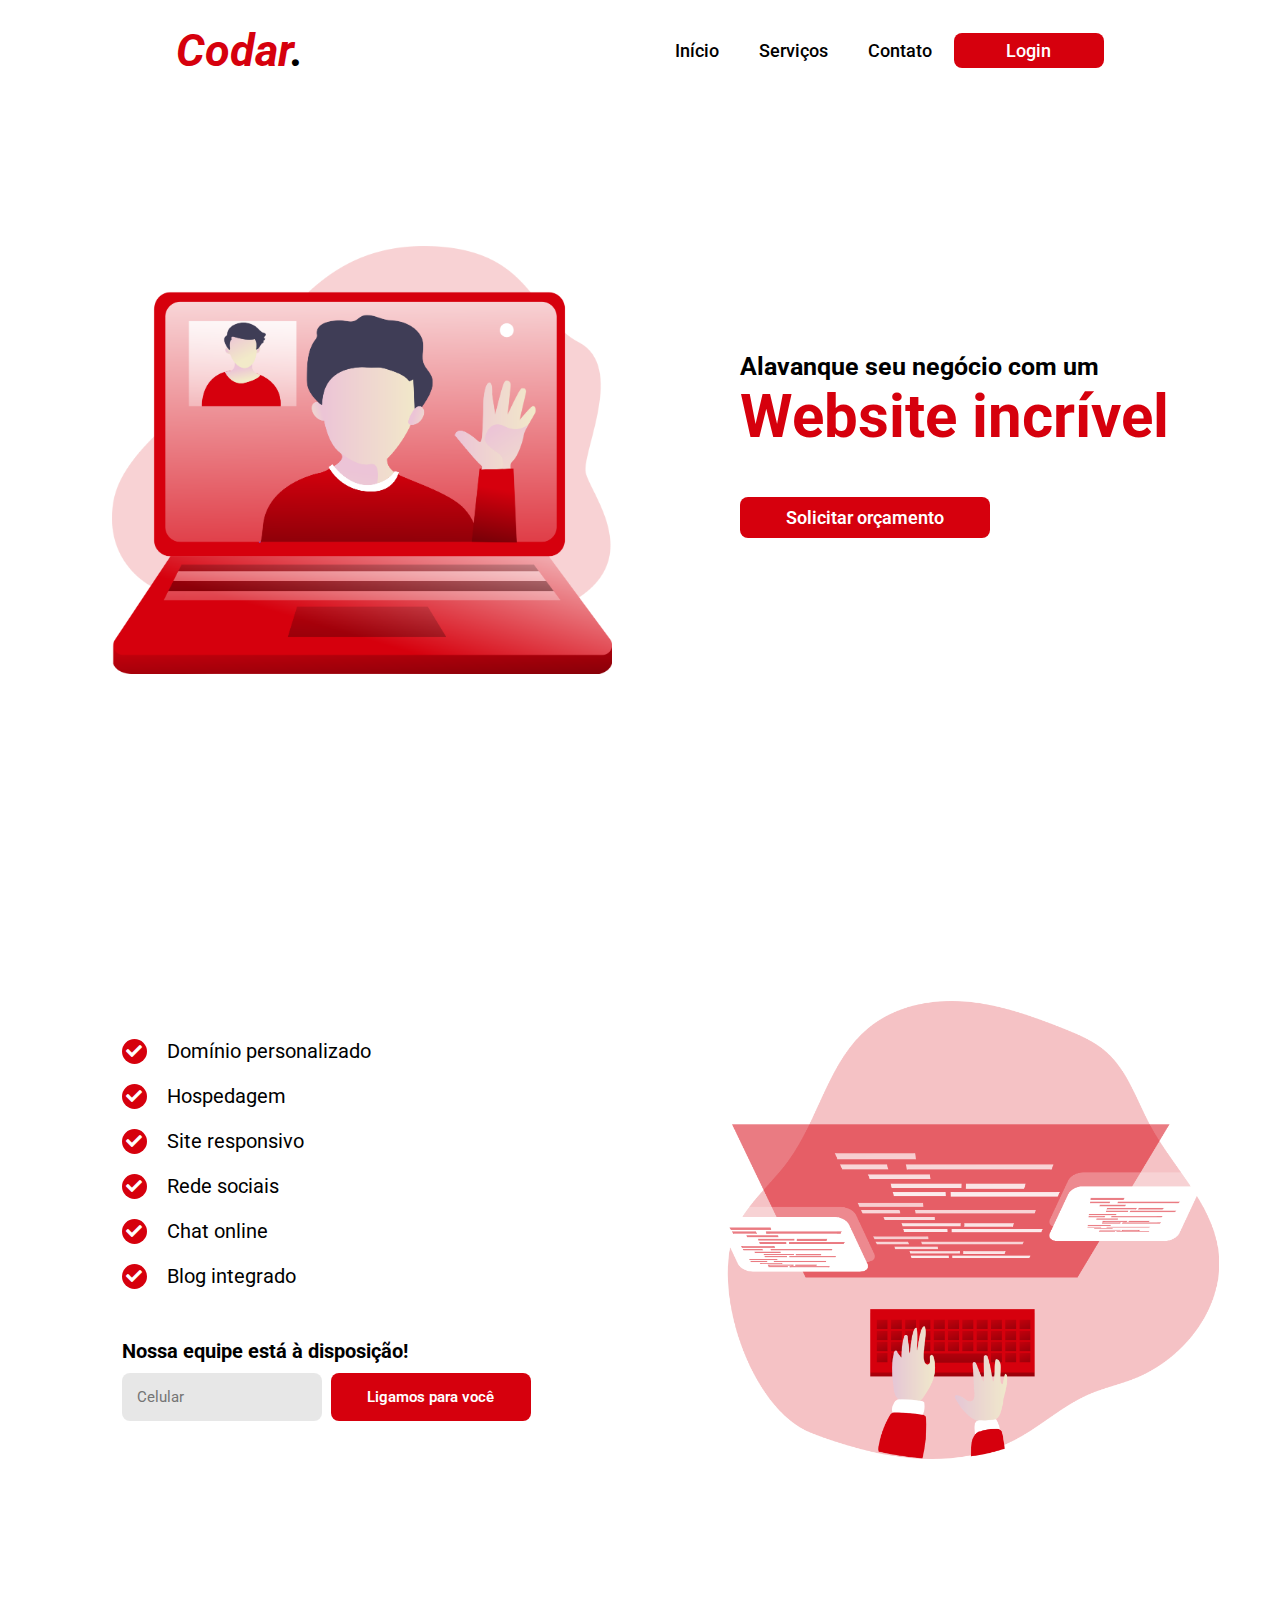
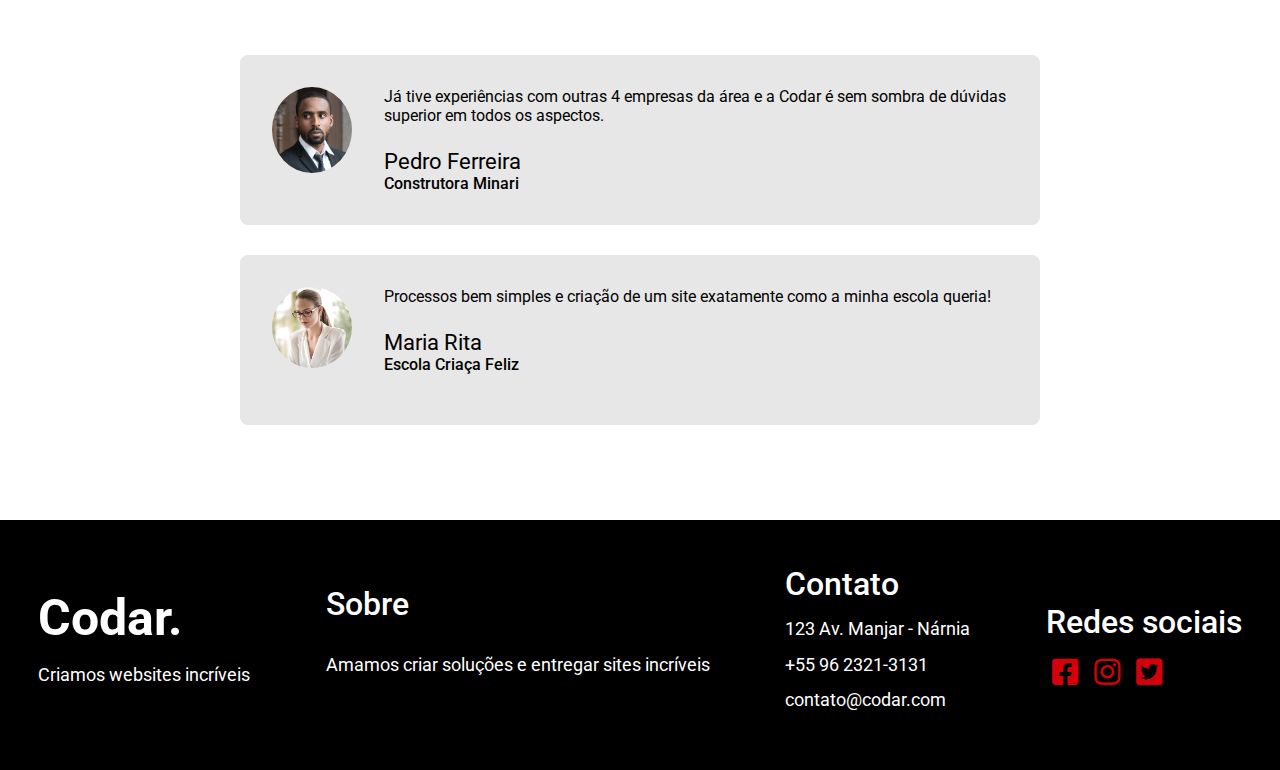
<file: index.html>
<!DOCTYPE html>
<html lang="pt-br">
<head>
    <meta charset="UTF-8">
    <meta http-equiv="X-UA-Compatible" content="IE=edge">
    <meta name="viewport" content="width=device-width, initial-scale=1.0">
    <link rel="preconnect" href="https://fonts.gstatic.com">
    <link href="https://fonts.googleapis.com/css2?family=Roboto:wght@100;300;400;500;700;900&display=swap" rel="stylesheet">
    <link href="https://fonts.googleapis.com/css2?family=Rubik:wght@300&display=swap" rel="stylesheet">
    <link rel="stylesheet" href="https://cdnjs.cloudflare.com/ajax/libs/font-awesome/5.11.2/css/all.css">
    <link rel="stylesheet" href="src/css/reset.css">
    <link rel="stylesheet" href="src/css/style.css">
    <link rel="stylesheet" href="src/css/responsive.css">
    <link rel="shortcut icon" href="assets/ico/ico.ico" type="image/x-icon">
    <title>codar</title>
</head>
<body>
    <div class="wrapper">
        <!-- NAV -->
        <nav>
            <div class="logo">
                <h1>Codar<span>.</span></h1>
            </div>

            <div class="nav-links">
                <a href="#">Início</a>
                <a href="#">Serviços</a>
                <a href="#">Contato</a>
                <button class="nav-login">Login</button>
            </div>
        </nav>

        <!-- MAIN -->
        <main>
            <div class="main-div">
                <div class="main-img">
                    <img src="assets/img/video_call.png" alt="Video call image">
                </div>

                <div class="main-first">
                    <p>Alavanque seu negócio com um</p>
                    <h1>Website incrível</h1>
                    <button class="btn-main">Solicitar orçamento</button>
                </div>
            </div>
        </main>

        <!-- FIRST SECTION -->
        <section class="section-first">
            <ul>
                <div class="section-first-itens">
                    <i class="fas fa-check"></i>
                    <li>Domínio personalizado</li>
                </div>
                
                <div class="section-first-itens">
                    <i class="fas fa-check"></i>
                    <li>Hospedagem</li>
                </div>

                <div class="section-first-itens">
                    <i class="fas fa-check"></i>
                    <li>Site responsivo</li>
                </div>

                <div class="section-first-itens">
                    <i class="fas fa-check"></i>
                    <li>Rede sociais</li>
                </div>

                <div class="section-first-itens">
                    <i class="fas fa-check"></i>
                    <li>Chat online</li>
                </div>

                <div class="section-first-itens">
                    <i class="fas fa-check"></i>
                    <li>Blog integrado</li>
                </div>
                
                <!-- CONTACT SECTION -->
                <section class="section-contact">
                    <div class="contact">
                        <h1>Nossa equipe está à disposição!</h1>
        
                        <div class="cel">
                            <label for="number">
                                <input type="text" id="number" name="cel-number" min="9" max="13" placeholder="Celular">
                            </label>
        
                            <button class="btn-contact">Ligamos para você</button>
                        </div>
                    </div>
                </section>
            </ul>

            <div class="section-first-img">
                <img src="assets/img/coding_.png" alt="Coding img">
            </div>
        </section>

        <!-- SECOND SECTION -->
        <section class="section-description">
            <div class="content-description desc-one">
                <div class="description-img">
                    <img src="assets/user-img/man.jpg" alt="Pedro Ferreira img">
                </div>
                <div class="description-obs">
                    <p>Já tive experiências com outras 4 empresas da área e a Codar é sem sombra de dúvidas superior em todos os aspectos.</p>
                    <h1>Pedro Ferreira</h1>
                    <h2>Construtora Minari</h2>
                </div>
            </div>

            <div class="content-description desc-two">
                <div class="description-img">
                    <img src="assets/user-img/woman.jpg" alt="Maria Rita img">
                </div>
                <div class="description-obs">
                    <p>Processos bem simples e criação de um site exatamente como a minha escola queria!</p>
                    <h1>Maria Rita</h1>
                    <h2>Escola Criaça Feliz</h2>
                </div>
            </div>
        </section>

        <!-- FOOTER -->
        <footer>
            <div class="footer-code">
                <h1>Codar.</h1>
                <p>Criamos websites incríveis</p>
            </div>

            <div class="footer-about">
                <h1>Sobre</h1>
                <p>Amamos criar soluções e entregar sites incríveis</p>
            </div>

            <div class="footer-contact">
                <h1>Contato</h1>
                <p>123 Av. Manjar - Nárnia</p>
                <p>+55 96 2321-3131</p>
                <p>contato@codar.com</p>
            </div>

            <div class="footer-socialmedia">
                <h1>Redes sociais</h1>
                <div class="media">
                    <i class="fab fa-facebook-square"></i>
                    <i class="fab fa-instagram"></i>
                    <i class="fab fa-twitter-square"></i>
                </div>
            </div>
        </footer>
    </div>
</body>
</html>
</file>
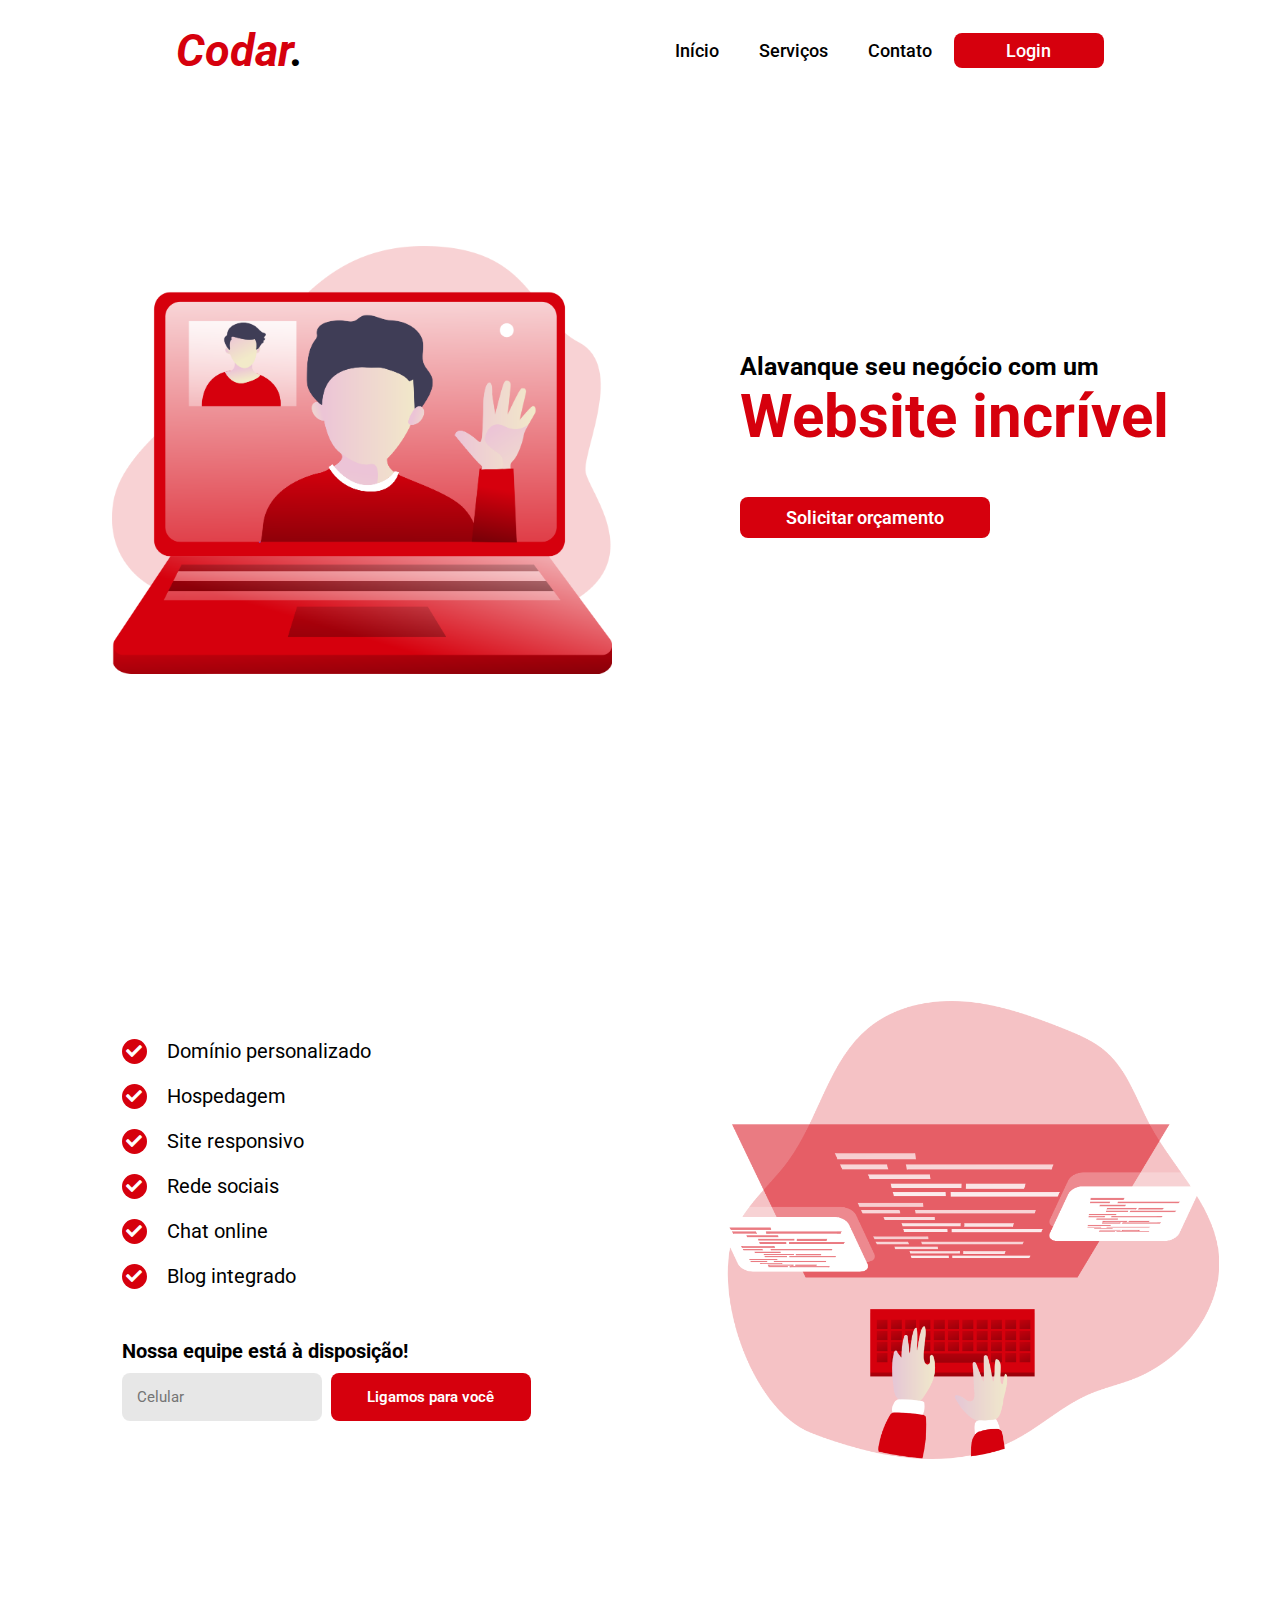
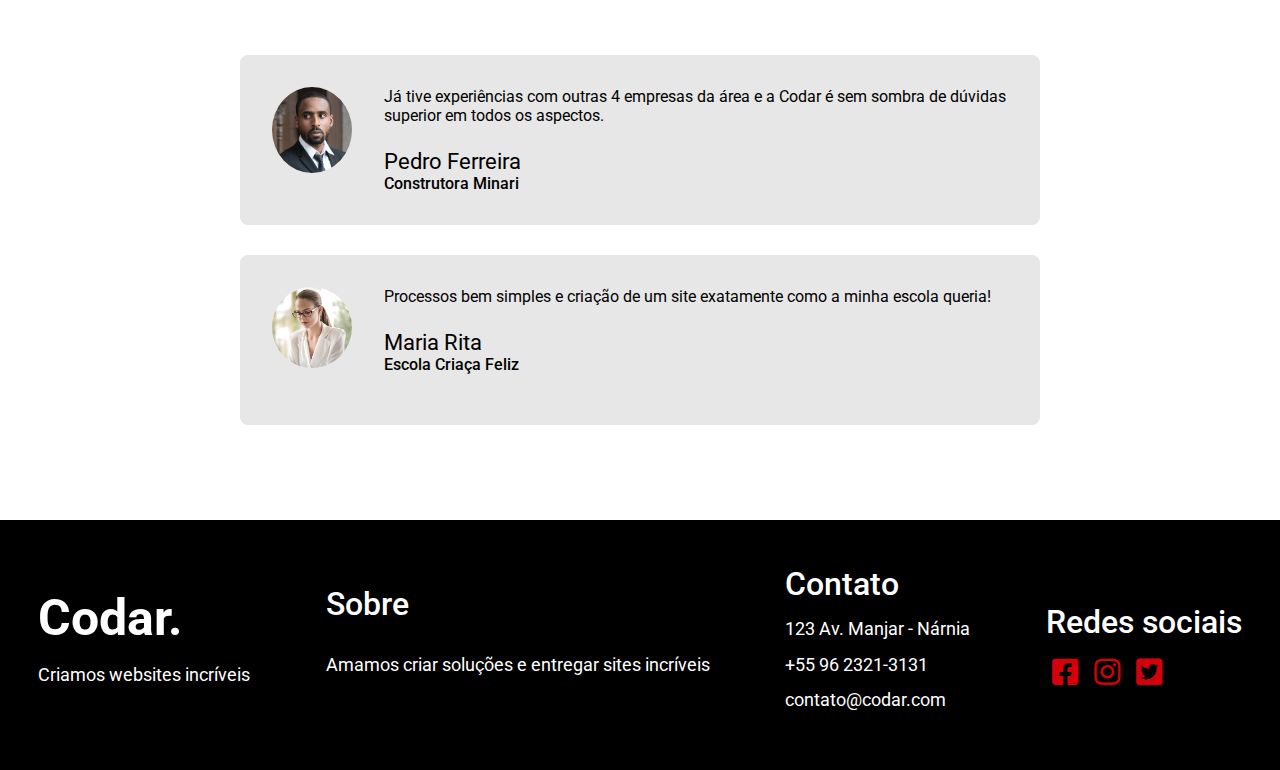
<file: src/index.html>
<!DOCTYPE html>
<html lang="pt-br">
<head>
    <meta charset="UTF-8">
    <meta http-equiv="X-UA-Compatible" content="IE=edge">
    <meta name="viewport" content="width=device-width, initial-scale=1.0">
    <link rel="preconnect" href="https://fonts.gstatic.com">
    <link href="https://fonts.googleapis.com/css2?family=Roboto:wght@100;300;400;500;700;900&display=swap" rel="stylesheet">
    <link href="https://fonts.googleapis.com/css2?family=Rubik:wght@300&display=swap" rel="stylesheet">
    <link rel="stylesheet" href="https://cdnjs.cloudflare.com/ajax/libs/font-awesome/5.11.2/css/all.css">
    <link rel="stylesheet" href="../src/css/reset.css">
    <link rel="stylesheet" href="../src/css/style.css">
    <link rel="stylesheet" href="../src/css/responsive.css">
    <link rel="shortcut icon" href="../assets/ico/ico.ico" type="image/x-icon">
    <title>codar</title>
</head>
<body>
    <div class="wrapper">
        <!-- NAV -->
        <nav>
            <div class="logo">
                <h1>Codar<span>.</span></h1>
            </div>

            <div class="nav-links">
                <a href="#">Início</a>
                <a href="#">Serviços</a>
                <a href="#">Contato</a>
                <button class="nav-login">Login</button>
            </div>
        </nav>

        <!-- MAIN -->
        <main>
            <div class="main-div">
                <div class="main-img">
                    <img src="../assets/img/video_call.png" alt="Video call image">
                </div>

                <div class="main-first">
                    <p>Alavanque seu negócio com um</p>
                    <h1>Website incrível</h1>
                    <button class="btn-main">Solicitar orçamento</button>
                </div>
            </div>
        </main>

        <!-- FIRST SECTION -->
        <section class="section-first">
            <ul>
                <div class="section-first-itens">
                    <i class="fas fa-check"></i>
                    <li>Domínio personalizado</li>
                </div>
                
                <div class="section-first-itens">
                    <i class="fas fa-check"></i>
                    <li>Hospedagem</li>
                </div>

                <div class="section-first-itens">
                    <i class="fas fa-check"></i>
                    <li>Site responsivo</li>
                </div>

                <div class="section-first-itens">
                    <i class="fas fa-check"></i>
                    <li>Rede sociais</li>
                </div>

                <div class="section-first-itens">
                    <i class="fas fa-check"></i>
                    <li>Chat online</li>
                </div>

                <div class="section-first-itens">
                    <i class="fas fa-check"></i>
                    <li>Blog integrado</li>
                </div>
                
                <!-- CONTACT SECTION -->
                <section class="section-contact">
                    <div class="contact">
                        <h1>Nossa equipe está à disposição!</h1>
        
                        <div class="cel">
                            <label for="number">
                                <input type="text" id="number" name="cel-number" min="9" max="13" placeholder="Celular">
                            </label>
        
                            <button class="btn-contact">Ligamos para você</button>
                        </div>
                    </div>
                </section>
            </ul>

            <div class="section-first-img">
                <img src="../assets/img/coding_.png" alt="Coding img">
            </div>
        </section>

        <!-- SECOND SECTION -->
        <section class="section-description">
            <div class="content-description desc-one">
                <div class="description-img">
                    <img src="../assets/user-img/man.jpg" alt="Pedro Ferreira img">
                </div>
                <div class="description-obs">
                    <p>Já tive experiências com outras 4 empresas da área e a Codar é sem sombra de dúvidas superior em todos os aspectos.</p>
                    <h1>Pedro Ferreira</h1>
                    <h2>Construtora Minari</h2>
                </div>
            </div>

            <div class="content-description desc-two">
                <div class="description-img">
                    <img src="../assets/user-img/woman.jpg" alt="Maria Rita img">
                </div>
                <div class="description-obs">
                    <p>Processos bem simples e criação de um site exatamente como a minha escola queria!</p>
                    <h1>Maria Rita</h1>
                    <h2>Escola Criaça Feliz</h2>
                </div>
            </div>
        </section>

        <!-- FOOTER -->
        <footer>
            <div class="footer-code">
                <h1>Codar.</h1>
                <p>Criamos websites incríveis</p>
            </div>

            <div class="footer-about">
                <h1>Sobre</h1>
                <p>Amamos criar soluções e entregar sites incríveis</p>
            </div>

            <div class="footer-contact">
                <h1>Contato</h1>
                <p>123 Av. Manjar - Nárnia</p>
                <p>+55 96 2321-3131</p>
                <p>contato@codar.com</p>
            </div>

            <div class="footer-socialmedia">
                <h1>Redes sociais</h1>
                <div class="media">
                    <i class="fab fa-facebook-square"></i>
                    <i class="fab fa-instagram"></i>
                    <i class="fab fa-twitter-square"></i>
                </div>
            </div>
        </footer>
    </div>
</body>
</html>
</file>
<file: src/css/style.css>
* {
  margin: 0;
  padding: 0;
  box-sizing: border-box;
  text-decoration: none;
  list-style: none;
  text-decoration: none;
  font-family: "Roboto", sans-serif;
}

img {
  display: block;
  width: 500px;
}

nav {
  display: flex;
  justify-content: space-around;
  align-items: center;
  height: 100px;
  background-color: white;
}
nav .logo h1 {
  color: #D6000D;
  font-size: 45px;
  font-style: italic;
}
nav .logo span {
  color: #000000;
}
nav .nav-links a {
  color: #000000;
  font-size: 18px;
  font-weight: 500;
  margin: 0 18px;
}
nav .nav-links .nav-login {
  color: white;
  background-color: #D6000D;
  font-size: 18px;
  font-weight: 500;
  padding: 7px;
  border: none;
  border-radius: 8px;
  width: 150px;
  cursor: pointer;
}

main .main-first p {
  color: #000000;
  font-weight: 700;
  font-size: 25px;
}
main .main-first h1 {
  color: #D6000D;
  font-weight: 700;
  font-size: 60px;
  margin-bottom: 15px;
}
main .main-first .btn-main {
  color: white;
  border: none;
  background-color: #D6000D;
  font-size: 18px;
  font-weight: 600;
  padding: 10px;
  width: 250px;
  border-radius: 8px;
  cursor: pointer;
}
main .main-div {
  display: flex;
  align-items: center;
  justify-content: center;
  height: 80vh;
}
main .main-div .main-first {
  margin-left: 10%;
}
main .main-div .main-first .btn-main {
  margin: 30px 0;
}

.section-first {
  display: flex;
  justify-content: center;
  align-items: center;
  height: 80vh;
}
.section-first .section-contact {
  margin: 20px 60px;
}
.section-first .section-contact .contact h1 {
  margin: 50px 0 10px 0;
  font-size: 20px;
}
.section-first .section-first-itens {
  display: flex;
  margin: 20px 50px;
}
.section-first .section-first-itens i {
  color: white;
  width: 25px;
  height: 25px;
  background-color: #D6000D;
  border-radius: 50%;
  text-align: center;
  line-height: 25px;
  margin: 0 10px;
}
.section-first .section-first-itens li {
  color: #000000;
  font-weight: 400;
  font-size: 20px;
  margin-left: 10px;
}
.section-first .section-first-img {
  margin-left: 10%;
}

.section-contact .cel input {
  border: none;
  background-color: rgba(184, 184, 184, 0.336);
  width: 200px;
  padding: 15px;
  border-radius: 8px;
  font-size: 15px;
  margin-right: 5px;
}
.section-contact .cel .btn-contact {
  border: none;
  background-color: #D6000D;
  color: white;
  padding: 15px;
  border-radius: 8px;
  width: 200px;
  font-size: 15px;
  font-weight: 600;
  cursor: pointer;
}

.section-description {
  display: flex;
  justify-content: center;
  align-items: center;
  margin: 0 20% 10% 20%;
  height: 20vh;
}
.section-description .content-description {
  background-color: rgba(184, 184, 184, 0.336);
  border-radius: 8px;
  width: 800px;
  height: 170px;
  margin: 0 1%;
  overflow: hidden;
}
.section-description .description-img {
  height: 80px;
  width: 80px;
  border-radius: 50%;
  float: left;
  margin: 4% 4%;
}
.section-description .description-img img {
  display: block;
  max-width: 100%;
  object-fit: contain;
  margin: 0 auto;
  border-radius: 50%;
}
.section-description .description-obs {
  margin: 4% 1%;
}
.section-description .description-obs p {
  margin-bottom: 3%;
}
.section-description .description-obs h1 {
  font-size: 22px;
  font-weight: 400;
}
.section-description .description-obs h2 {
  font-size: 16px;
  font-weight: 500;
}

footer {
  background-color: #000000;
  height: 250px;
  display: flex;
  align-items: center;
  justify-content: space-around;
}
footer h1, footer p {
  margin-bottom: 8%;
}
footer p {
  font-size: 18px;
}
footer i {
  margin: 0 3%;
  font-size: 30px;
  cursor: pointer;
}
footer .footer-code {
  color: white;
}
footer .footer-code h1 {
  font-size: 50px;
}
footer .footer-about, footer .footer-socialmedia, footer .footer-contact {
  color: white;
}
footer .footer-about h1, footer .footer-socialmedia h1, footer .footer-contact h1 {
  font: 15px;
  font-weight: 500;
}
footer .footer-socialmedia .media {
  color: #D6000D;
}

/*# sourceMappingURL=style.css.map */
</file>
<file: src/css/responsive.css>
@media screen and (max-width: 1506px){
    .section-description {
        flex-direction: column;
        justify-content: space-around;
        height: 400px;
        margin: 0 0 80px 0;
    }

    .section-first {
        margin: 50px 0;
    }
}

@media screen and (max-width: 1186px){
    img {
        width: 400px;
    }
}

@media screen and (max-width: 1057px){
    .cel {
        display: flex;
        flex-direction: column;
    }

    .btn-contact {
        margin-top: 10px;
    }
}

@media screen and (max-width: 682px){   
    img {
        width: 300px;
    }
   
    nav {
        flex-direction: column;
    }

    .nav-login {
        display: none;
    }

    .main-div {
        flex-direction: column;
    }

    main {
        margin: 10px 0;
    }

    .main-first > h1 {
        text-align: center;
        font-size: 50px !important;
    }

    .main-first > p {
        text-align: center;
        margin-top: 30px;
    }

    .main-first {
        margin: 0 !important;
    }

    .btn-main {
        width: 350px !important;
        position: relative;
        top: -20px;
    }

    .section-description {
        width: 100px;
    }

    .section-first {
        display: flex;
        flex-direction: column-reverse;
        margin: 150px 0;
    }

    .section-first-img {
        margin: 0 !important;
    }

    .cel {
        display: flex;
        flex-direction: column;
        align-items: center
    }

    .section-description {
        text-align: center;
        margin: 40px auto;
        width: 400px;
    }

    .content-description {
        width: 450px !important;
        text-align: justify;
        padding: 2%;
    }

    footer {
        display: flex;
        flex-direction: column;
        height: 580px;
        text-align: center;
    }
}
</file>
